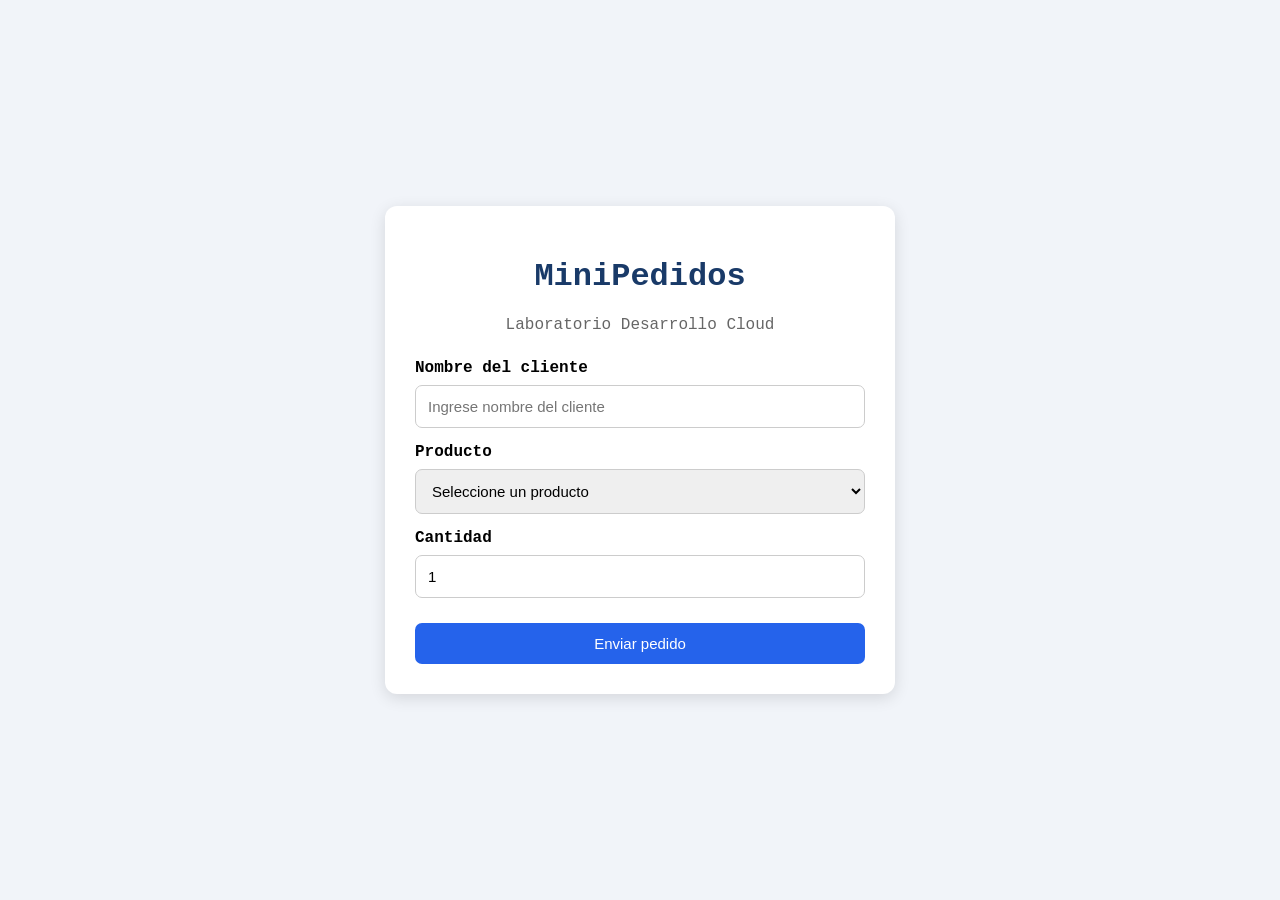
<file: src/main/resources/static/index.html>
<!DOCTYPE html>
<html lang="es">

<head>
    <meta charset="UTF-8">
    <meta name="viewport" content="width=device-width, initial-scale=1.0">
    <title>MiniPedidos</title>
    <link rel="stylesheet" href="style.css">
    <script src="script.js"></script>
</head>

<body>

    <div class="contenedor">

        <h1>MiniPedidos</h1>
        <p class="subtitulo">
            Laboratorio Desarrollo Cloud
        </p>

        <form id="formPedido">

            <label for="cliente">Nombre del cliente</label>
            <input type="text" id="cliente" required placeholder="Ingrese nombre del cliente">

            <label for="producto">Producto</label>
            <select id="producto" required>
                <option value="">Seleccione un producto</option>
                <option value="Notebook">Notebook</option>
                <option value="Teclado">Teclado</option>
                <option value="Mouse">Mouse</option>
                <option value="Monitor">Monitor</option>
            </select>

            <label for="cantidad">Cantidad</label>
            <input type="number" id="cantidad" min="1" value="1" required>

            <button type="submit" id="btnEnviar">
                Enviar pedido
            </button>

        </form>

        <div id="resultado" role="status" aria-live="polite"></div>

    </div>
</body>

</html>
</file>
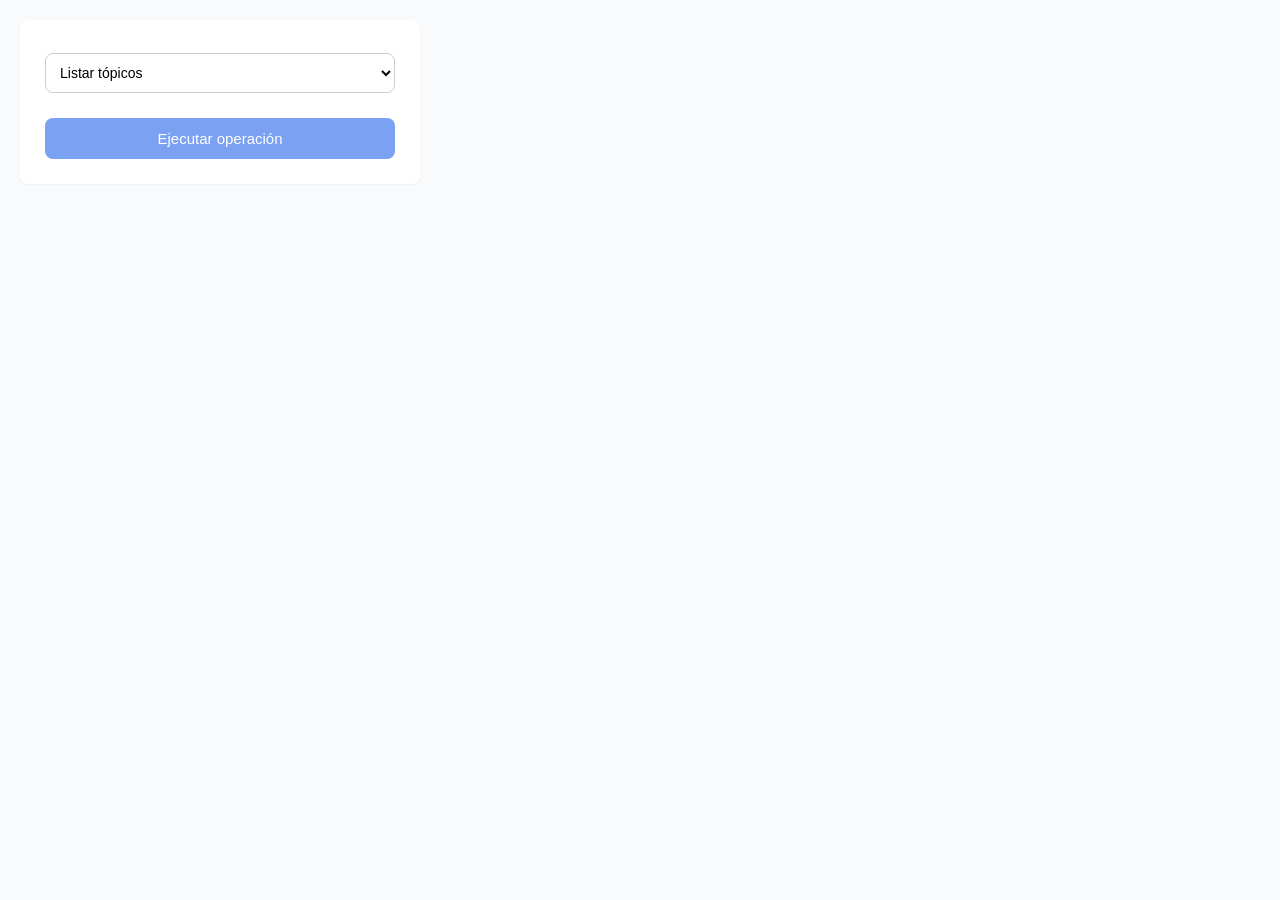
<file: src/main/resources/static/admin/index.html>
<!DOCTYPE html>
<html lang="es">

<head>
    <meta charset="UTF-8">
    <meta name="viewport" content="width=device-width, initial-scale=1.0">
    <title>Admin</title>
    <link rel="stylesheet" href="style.css">
</head>

<body>
    <form id="form-admin">
        <select name="operacion" id="operacion">
            <option value="list">Listar tópicos</option>
            <option value="consult">Consultar particiones y réplicas</option>
            <option value="crear">Crear tópico</option>
            <option value="config">Consultar configuraciones</option>
            <option value="ret">Modificar retención</option>
        </select>
        <!-- Campos: topico, particiones, replicas, retencion -->
        <button type="submit" id="btn-ejecutar" disabled>Ejecutar operación</button>

    </form>
    <div id="campos-admin">
        <!-- Los campos se insertan dinámicamente por el JS -->
    </div>

    <div id="resultado" role="status" aria-live="polite"></div>
    <script src="script.js"></script>

</body>

</html>
</file>
<file: src/main/resources/static/style.css>
body {
    font-family: 'Courier New', Courier, monospace;
    background: #f1f4f9;
    min-height: 100vh;
    margin: 0;
    display: flex;
    justify-content: center;
    align-items: center;
}

.contenedor {
    background: white;
    width: 450px;
    max-width: 90%;
    padding: 30px;
    border-radius: 12px;
    box-shadow: 0 4px 16px rgba(0, 0, 0, 0.12);
}

h1 {
    text-align: center;
    color: #193a68;
}

.subtitulo {
    text-align: center;
    color: #666;
    margin-bottom: 25px;
}

label {
    display: block;
    margin-top: 15px;
    font-weight: bold;
}

input,
select,
button {
    box-sizing: border-box;
    width: 100%;
    padding: 12px;
    margin-top: 8px;
    border-radius: 7px;
    font-size: 15px;
}

input,
select {
    border: 1px solid #ccc;
}

button {
    background: #2563eb;
    color: white;
    border: none;
    margin-top: 25px;
    cursor: pointer;
}

button:hover {
    background: #1746b5;
}

button:disabled {
    opacity: 0.6;
    cursor: wait;
}

#resultado {
    display: none;
    padding: 15px;
    margin-top: 20px;
    border-radius: 7px;
    white-space: pre-line;
}

.exito {
    background: #dcfce7;
    color: #166534;
}

.error {
    background: #fee2e2;
    color: #991b1b;
}
</file>
<file: src/main/resources/static/admin/style.css>
:root {
    --color-primary: #2563eb;
    --color-primary-dark: #1d4ed8;
    --color-bg: #f8fafc;
    --color-card: white;
    --color-text: #1e293b;
    --color-text-muted: #64748b;
    --border-radius: 8px;
    --box-shadow: 0 1px 2px rgba(0, 0, 0, 0.05);
}

* {
    box-sizing: border-box;
    margin: 0;
    padding: 0;
}

body {
    font-family: system-ui, -apple-system, sans-serif;
    background: var(--color-bg);
    color: var(--color-text);
    min-height: 100vh;
    padding: 20px;
}

h1 {
    color: var(--color-primary);
    margin-bottom: 20px;
    font-size: 1.5rem;
}

form {
    background: var(--color-card);
    padding: 25px;
    border-radius: var(--border-radius);
    box-shadow: var(--box-shadow);
    max-width: 400px;
    width: 100%;
}

label {
    display: block;
    margin-top: 15px;
    font-weight: 500;
    color: var(--color-text-muted);
}

select {
    width: 100%;
    padding: 10px;
    margin-top: 8px;
    border: 1px solid #ccc;
    border-radius: var(--border-radius);
    font-size: 14px;
    background: white;
}

button {
    width: 100%;
    padding: 12px;
    margin-top: 25px;
    background: var(--color-primary);
    color: white;
    border: none;
    border-radius: var(--border-radius);
    font-size: 15px;
    cursor: pointer;
    transition: background 0.2s;
}

button:hover {
    background: var(--color-primary-dark);
}

button:disabled {
    opacity: 0.6;
    cursor: wait;
}

.resultado {
    margin-top: 25px;
    padding: 15px;
    border-radius: var(--border-radius);
    display: none;
    min-height: 30px;
}

.resultado.exito {
    background: #dcfce7;
    color: #166534;
}

.resultado.error {
    background: #fee2e2;
    color: #991b1b;
}

@media (max-width: 480px) {

    form,
    .resultado {
        margin: 0 auto;
        max-width: 100%;
    }
}
</file>
